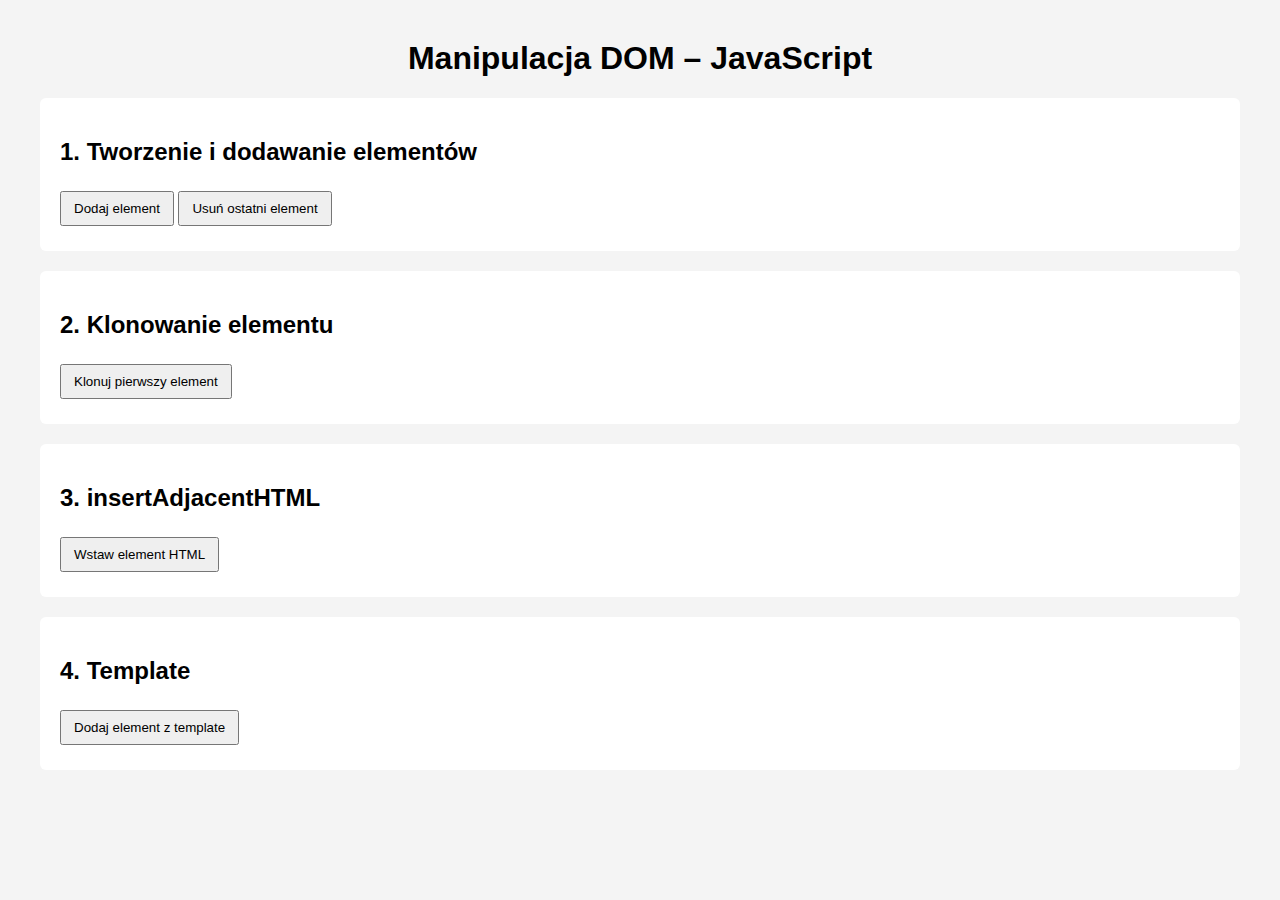
<file: DOM.html>
<!DOCTYPE html>
<html lang="pl">
<head>
  <meta charset="UTF-8">
  <title>Tworzenie i usuwanie elementów DOM</title>

  <!-- Prosty, czytelny styl – bez bajerów -->
  <style>
    body {
      font-family: Arial, sans-serif;
      background-color: #f4f4f4;
      margin: 40px;
    }

    h1 {
      text-align: center;
    }

    section {
      background: #ffffff;
      padding: 20px;
      margin-bottom: 20px;
      border-radius: 6px;
    }

    button {
      padding: 8px 12px;
      margin: 5px 0;
      cursor: pointer;
    }

    .element {
      background: #e3f2fd;
      padding: 10px;
      margin: 5px 0;
      border-left: 4px solid #2196f3;
    }
  </style>
</head>
<body>

<h1>Manipulacja DOM – JavaScript</h1>

<!-- ===================== -->
<!-- SEKCJA 1 -->
<!-- ===================== -->
<section>
  <h2>1. Tworzenie i dodawanie elementów</h2>
  <button id="addElement">Dodaj element</button>
  <button id="removeElement">Usuń ostatni element</button>

  <!-- Kontener, do którego dodajemy elementy -->
  <div id="container"></div>
</section>

<!-- ===================== -->
<!-- SEKCJA 2 -->
<!-- ===================== -->
<section>
  <h2>2. Klonowanie elementu</h2>
  <button id="cloneElement">Klonuj pierwszy element</button>
</section>

<!-- ===================== -->
<!-- SEKCJA 3 -->
<!-- ===================== -->
<section>
  <h2>3. insertAdjacentHTML</h2>
  <button id="insertHTML">Wstaw element HTML</button>
</section>

<!-- ===================== -->
<!-- SEKCJA 4 -->
<!-- ===================== -->
<section>
  <h2>4. Template</h2>
  <button id="addFromTemplate">Dodaj element z template</button>
</section>

<!-- Template – niewidoczny w DOM -->
<template id="myTemplate">
  <div class="element">
    <strong>Element z template</strong>
    <p>Utworzony przy użyciu znacznika &lt;template&gt;</p>
  </div>
</template>

<script>
  // =====================
  // POBIERANIE ELEMENTÓW
  // =====================

  const container = document.getElementById('container');
  const addBtn = document.getElementById('addElement');
  const removeBtn = document.getElementById('removeElement');
  const cloneBtn = document.getElementById('cloneElement');
  const insertHTMLBtn = document.getElementById('insertHTML');
  const templateBtn = document.getElementById('addFromTemplate');

  // =====================
  // TWORZENIE ELEMENTU
  // =====================
  addBtn.addEventListener('click', function () {

    // Tworzymy nowy element div
    const div = document.createElement('div');
    div.className = 'element';

    // Tworzymy tekst jako węzeł tekstowy
    const text = document.createTextNode('Nowy element utworzony przez createElement');

    // Dodajemy tekst do diva
    div.appendChild(text);

    // Dodajemy diva do DOM
    container.appendChild(div);
  });

  // =====================
  // USUWANIE ELEMENTU
  // =====================
  removeBtn.addEventListener('click', function () {

    // Pobieramy ostatni element w kontenerze
    const lastElement = container.lastElementChild;

    // Sprawdzamy, czy element istnieje
    if (lastElement) {
      lastElement.remove(); // usunięcie z DOM
    }
  });

  // =====================
  // KLONOWANIE ELEMENTU
  // =====================
  cloneBtn.addEventListener('click', function () {

    // Pobieramy pierwszy element
    const firstElement = container.firstElementChild;

    if (!firstElement) return;

    // cloneNode(true) – klon z zawartością
    const clone = firstElement.cloneNode(true);
    clone.textContent += ' (klon)';

    container.appendChild(clone);
  });

  // =====================
  // insertAdjacentHTML
  // =====================
  insertHTMLBtn.addEventListener('click', function () {

    container.insertAdjacentHTML(
      'beforeend',
      '<div class="element">Dodane przez insertAdjacentHTML</div>'
    );
  });

  // =====================
  // TEMPLATE
  // =====================
  templateBtn.addEventListener('click', function () {

    const template = document.getElementById('myTemplate');

    // Klonujemy zawartość template
    const clone = template.content.cloneNode(true);

    // Dodajemy do DOM
    container.appendChild(clone);
  });
</script>

</body>
</html>
</file>
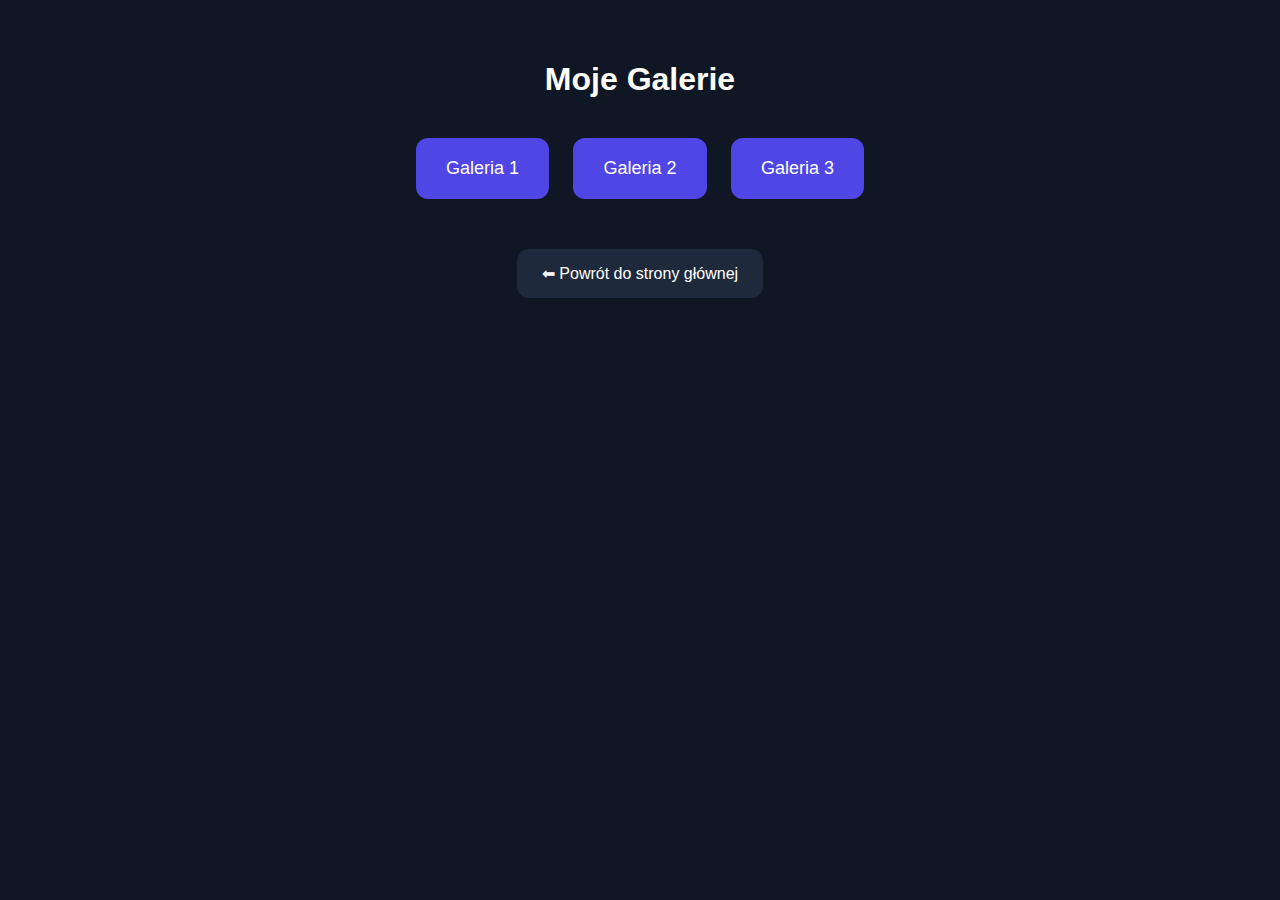
<file: galeria.html>
<!doctype html>
<html lang="pl">
<head>
  <meta charset="utf-8" />
  <meta name="viewport" content="width=device-width,initial-scale=1" />
  <title>Moje Galerie</title>
  <style>
    body { font-family: Arial, sans-serif; background:#0f1724; color:white; margin:0; padding:40px; text-align:center; }
    h1 { margin-bottom:30px; }
    a.gallery-link {
      display:inline-block; margin:10px; padding:20px 30px; background:#4f46e5; color:white;
      text-decoration:none; border-radius:12px; font-size:18px;
    }
    a.gallery-link:hover { background:#6366f1; }
    .back-link {
      display:inline-block; margin-top:40px; padding:15px 25px; background:#1e293b; color:white;
      text-decoration:none; border-radius:12px; font-size:16px;
    }
    .back-link:hover { background:#334155; }
  </style>
</head>
<body>
  <h1>Moje Galerie</h1>
  <a href="galeria1.html" class="gallery-link">Galeria 1</a>
  <a href="galeria2.html" class="gallery-link">Galeria 2</a>
  <a href="galeria3.html" class="gallery-link">Galeria 3</a>

  <!-- Link powrotu -->
  <br>
  <a href="index.html" class="back-link">⬅ Powrót do strony głównej</a>
</body>
</html>
</file>
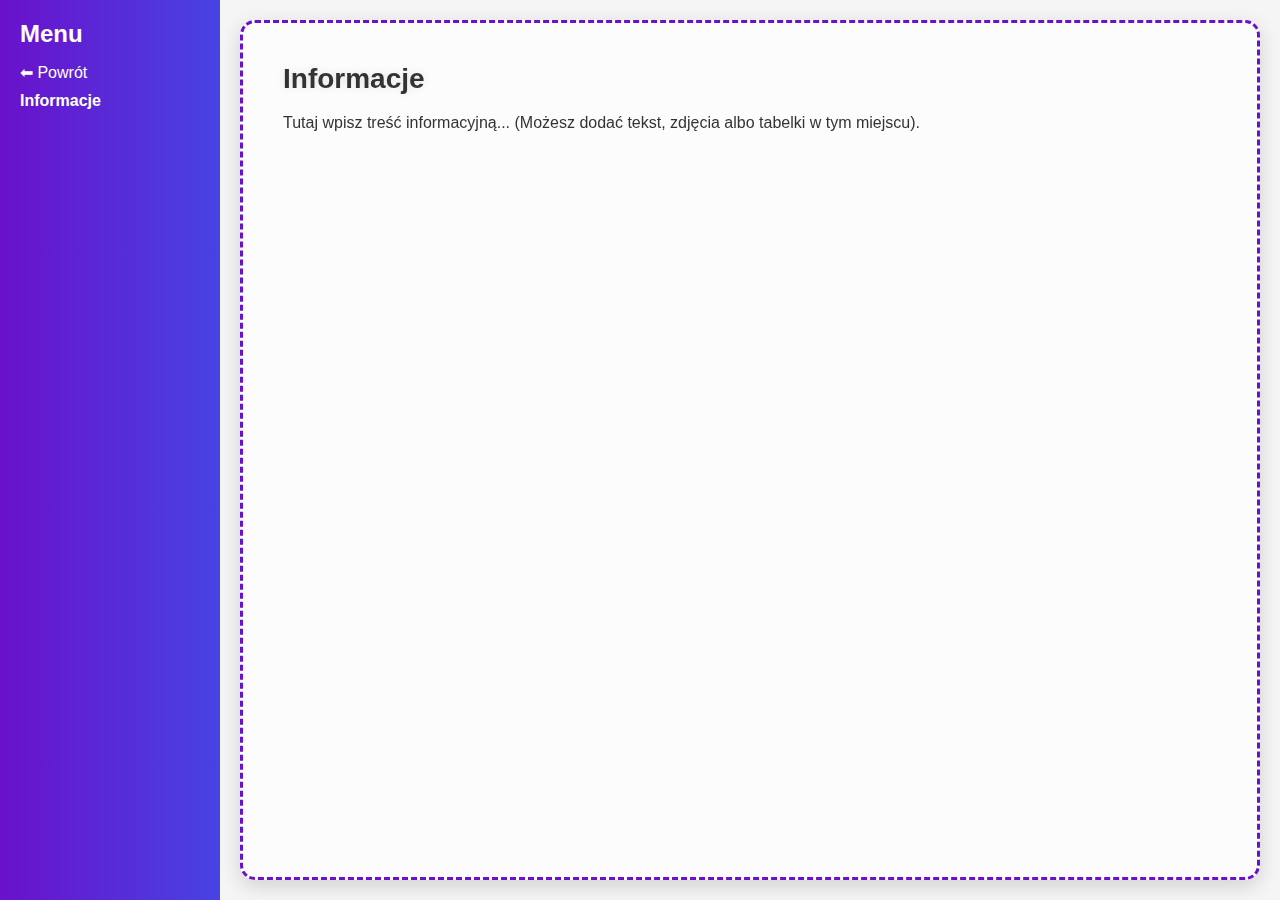
<file: informacje.html>
<!DOCTYPE html>
<html lang="pl">
<head>
  <meta charset="UTF-8">
  <meta name="viewport" content="width=device-width, initial-scale=1.0">
  <title>Informacje</title>
  <style>
    /* Reset */
    * { margin: 0; padding: 0; box-sizing: border-box; }

    body {
      font-family: 'Segoe UI', sans-serif;
      color: #333;
      background: #f5f5f5;
    }

    /* Layout */
    .container {
      display: flex;
      min-height: 100vh;
    }

    /* Sidebar */
    .sidebar {
      width: 220px;
      padding: 20px;
      color: white;
      background: linear-gradient(270deg, #6a11cb, #2575fc, #6a11cb);
      background-size: 400% 400%;
      animation: gradientSlide 12s ease infinite;
    }
    @keyframes gradientSlide {
      0% { background-position: 0% 50%; }
      50% { background-position: 100% 50%; }
      100% { background-position: 0% 50%; }
    }
    .sidebar h2 { margin-bottom: 15px; }
    .sidebar ul { list-style: none; }
    .sidebar li { margin: 10px 0; }
    .sidebar a {
      color: #fff;
      text-decoration: none;
      font-weight: 500;
      position: relative;
    }
    .sidebar a::after {
      content: "";
      position: absolute;
      bottom: -3px; left: 0;
      width: 0%; height: 2px;
      background: #fff;
      transition: width .3s;
    }
    .sidebar a:hover::after { width: 100%; }
    .sidebar a.active { font-weight: bold; }

    /* Content */
    .content {
      flex: 1;
      padding: 40px;
      margin: 20px;
      border-radius: 15px;
      background: rgba(255,255,255,0.7);
      backdrop-filter: blur(8px);
      box-shadow: 0 6px 20px rgba(0,0,0,0.15);

      border: 3px dashed #6a11cb;
      animation: borderPulse 2s infinite alternate;
    }
    @keyframes borderPulse {
      from { border-color: #6a11cb; }
      to   { border-color: #2575fc; }
    }

    h1 {
      margin-bottom: 15px;
      font-size: 28px;
      text-shadow: 0 0 8px rgba(0,0,0,0.1);
    }

    p {
      margin-bottom: 20px;
      line-height: 1.6;
    }

    /* Responsywność */
    @media (max-width: 768px) {
      .container { flex-direction: column; }
      .sidebar { width: 100%; }
      .content { margin: 10px; }
    }
  </style>
</head>
<body>

  <div class="container">
    <aside class="sidebar">
      <h2>Menu</h2>
      <ul>
        <li><a href="index.html">⬅ Powrót</a></li>
        <li><a href="informacje.html" class="active">Informacje</a></li>
      </ul>
    </aside>

    <main class="content">
      <h1>Informacje</h1>
      <p>
        Tutaj wpisz treść informacyjną...  
        (Możesz dodać tekst, zdjęcia albo tabelki w tym miejscu).
      </p>
    </main>
  </div>

</body>
</html>
</file>
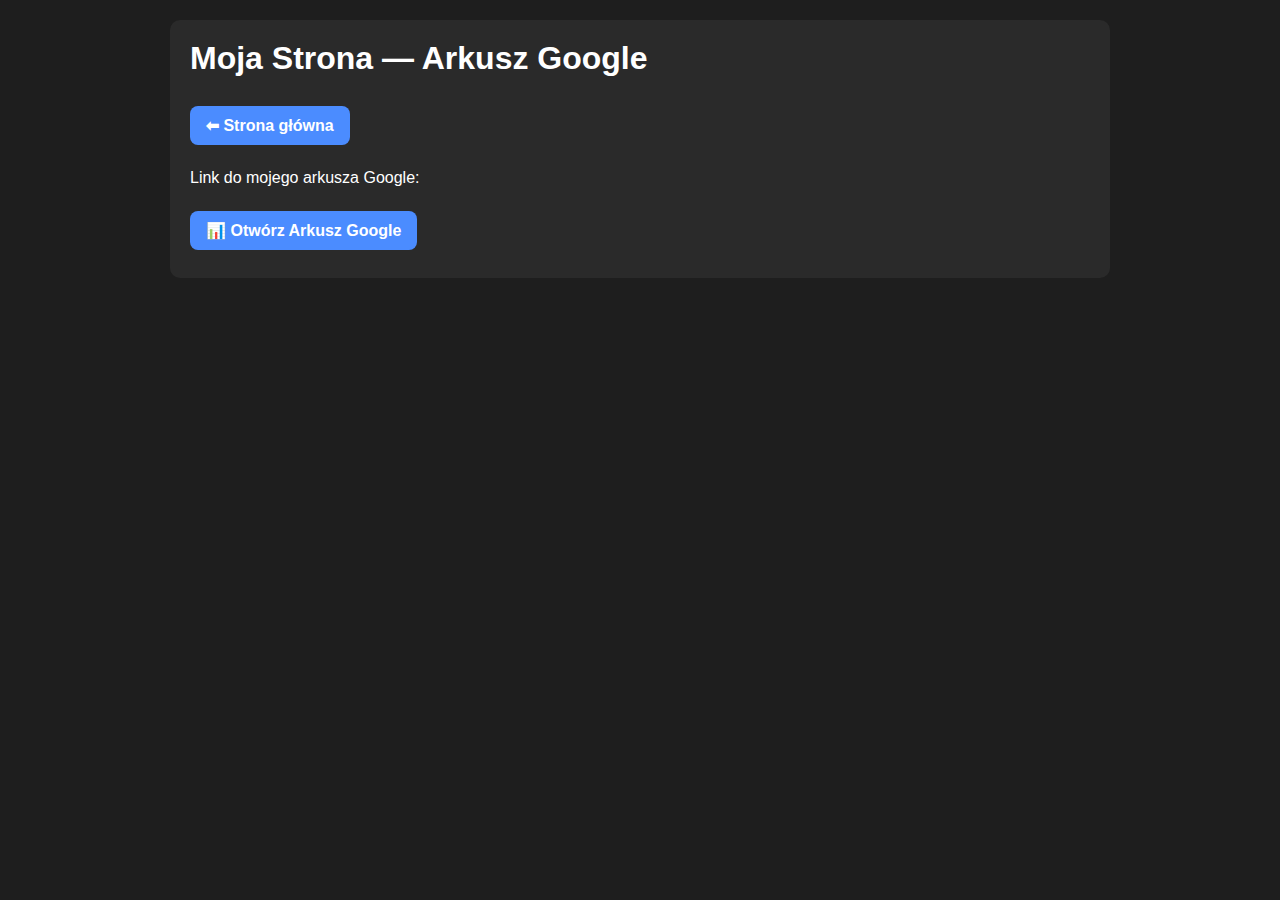
<file: kakbuy.html>
<!doctype html>
<html lang="pl">
<head>
  <meta charset="utf-8" />
  <meta name="viewport" content="width=device-width,initial-scale=1" />
  <title>Moja Strona — Arkusz Google</title>
  <style>
    body { font-family: Arial, sans-serif; background: #1e1e1e; color: #fff; margin: 0; padding: 20px; }
    .container { max-width: 900px; margin: auto; background: #2a2a2a; padding: 20px; border-radius: 10px; }
    h1 { margin-top: 0; }
    .btn {
      display: inline-block;
      padding: 10px 16px;
      margin: 8px 0;
      background: #4b8cff;
      color: #fff;
      text-decoration: none;
      border-radius: 8px;
      font-weight: bold;
    }
    .btn:hover { background: #3574d4; }
  </style>
</head>
<body>
  <div class="container">
    <h1>Moja Strona — Arkusz Google</h1>

    <!-- 🔙 Powrót do głównej strony -->
    <a href="index.html" class="btn">⬅ Strona główna</a>

    <p>Link do mojego arkusza Google:</p>
    <!-- ✅ Działający link -->
    <a href="https://docs.google.com/spreadsheets/d/1Pj21m1nw7JrT9Pdvl0vyOm5ypm2oljgPmDSZrPqzilE/edit" 
       target="_blank" class="btn">
      📊 Otwórz Arkusz Google
    </a>
  </div>
</body>
</html>
</file>
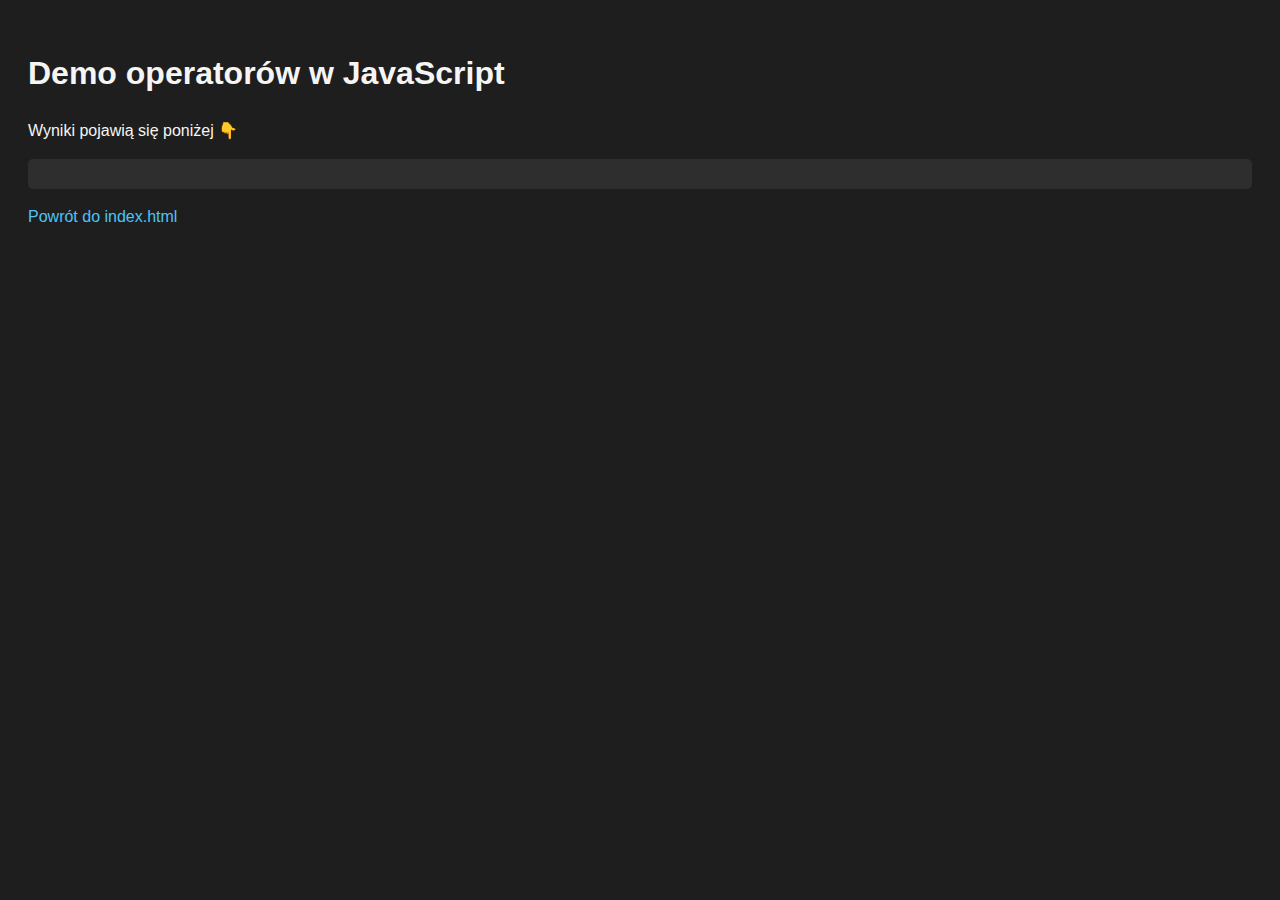
<file: operatory.html>
<!DOCTYPE html>
<html lang="pl">
<head>
  <meta charset="UTF-8">
  <title>Operatory w JavaScript</title>
  <style>
    body {
      font-family: Arial, sans-serif;
      line-height: 1.5;
      padding: 20px;
      background: #1e1e1e;
      color: #f5f5f5;
    }
    pre {
      background: #2e2e2e;
      padding: 15px;
      border-radius: 5px;
      overflow-x: auto;
    }
    a {
      color: #4fc3f7;
      text-decoration: none;
    }
    a:hover {
      text-decoration: underline;
    }
  </style>
</head>
<body>
  <h1>Demo operatorów w JavaScript</h1>
  <p>Wyniki pojawią się poniżej 👇</p>

  <pre id="wyniki"></pre>

  <!-- link powrotu -->
  <p><a href="index.html">Powrót do index.html</a></p>

  <!-- podłączony plik JavaScript -->
  <script src="op.js"></script>
</body>
</html>
</file>
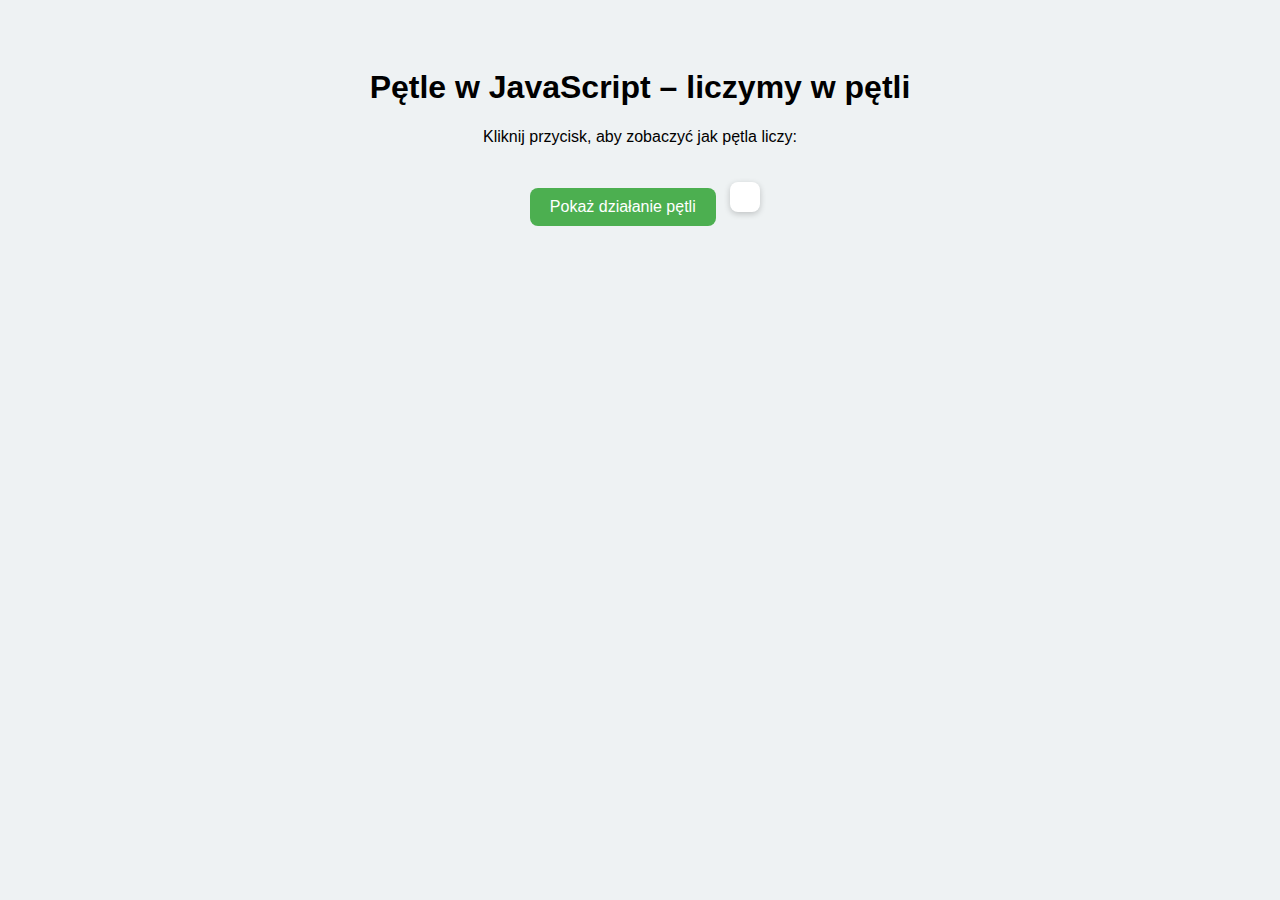
<file: Petla.html>
<!DOCTYPE html>
<html lang="pl">
<head>
  <meta charset="UTF-8">
  <title>Pętle – obliczanie krok po kroku</title>
  <style>
    body {
      font-family: Arial, sans-serif;
      background: #eef2f3;
      text-align: center;
      padding: 40px;
    }
    button {
      padding: 10px 20px;
      margin: 10px;
      font-size: 16px;
      border: none;
      border-radius: 8px;
      cursor: pointer;
      background: #4caf50;
      color: white;
    }
    button:hover {
      background: #45a049;
    }
    .wynik {
      margin-top: 20px;
      font-size: 18px;
      font-weight: bold;
      color: #333;
      text-align: left;
      display: inline-block;
      background: #fff;
      padding: 15px;
      border-radius: 8px;
      box-shadow: 0 2px 6px rgba(0,0,0,0.2);
    }
  </style>
</head>
<body>
  <h1>Pętle w JavaScript – liczymy w pętli</h1>

  <p>Kliknij przycisk, aby zobaczyć jak pętla liczy:</p>
  <button onclick="pokazPetle()">Pokaż działanie pętli</button>

  <div class="wynik" id="wynik"></div>

  <script>
    function pokazPetle() {
      let tekst = "";

      // pętla for – liczenie sumy
      tekst += "<strong>Pętla for – suma liczb od 1 do 5:</strong><br>";
      let suma = 0;
      for (let i = 1; i <= 5; i++) {
        suma += i;
        tekst += "Dodaję " + i + " → suma = " + suma + "<br>";
      }

      // pętla while – liczenie iloczynu
      tekst += "<br><strong>Pętla while – iloczyn liczb od 1 do 5:</strong><br>";
      let j = 1;
      let iloczyn = 1;
      while (j <= 5) {
        iloczyn *= j;
        tekst += "Mnożę przez " + j + " → iloczyn = " + iloczyn + "<br>";
        j++;
      }

      // pętla do...while – silnia
      tekst += "<br><strong>Pętla do...while – silnia liczby 5:</strong><br>";
      let k = 1;
      let silnia = 1;
      do {
        silnia *= k;
        tekst += k + "! = " + silnia + "<br>";
        k++;
      } while (k <= 5);

      document.getElementById("wynik").innerHTML = tekst;
    }
  </script>
</body>
</html>
</file>
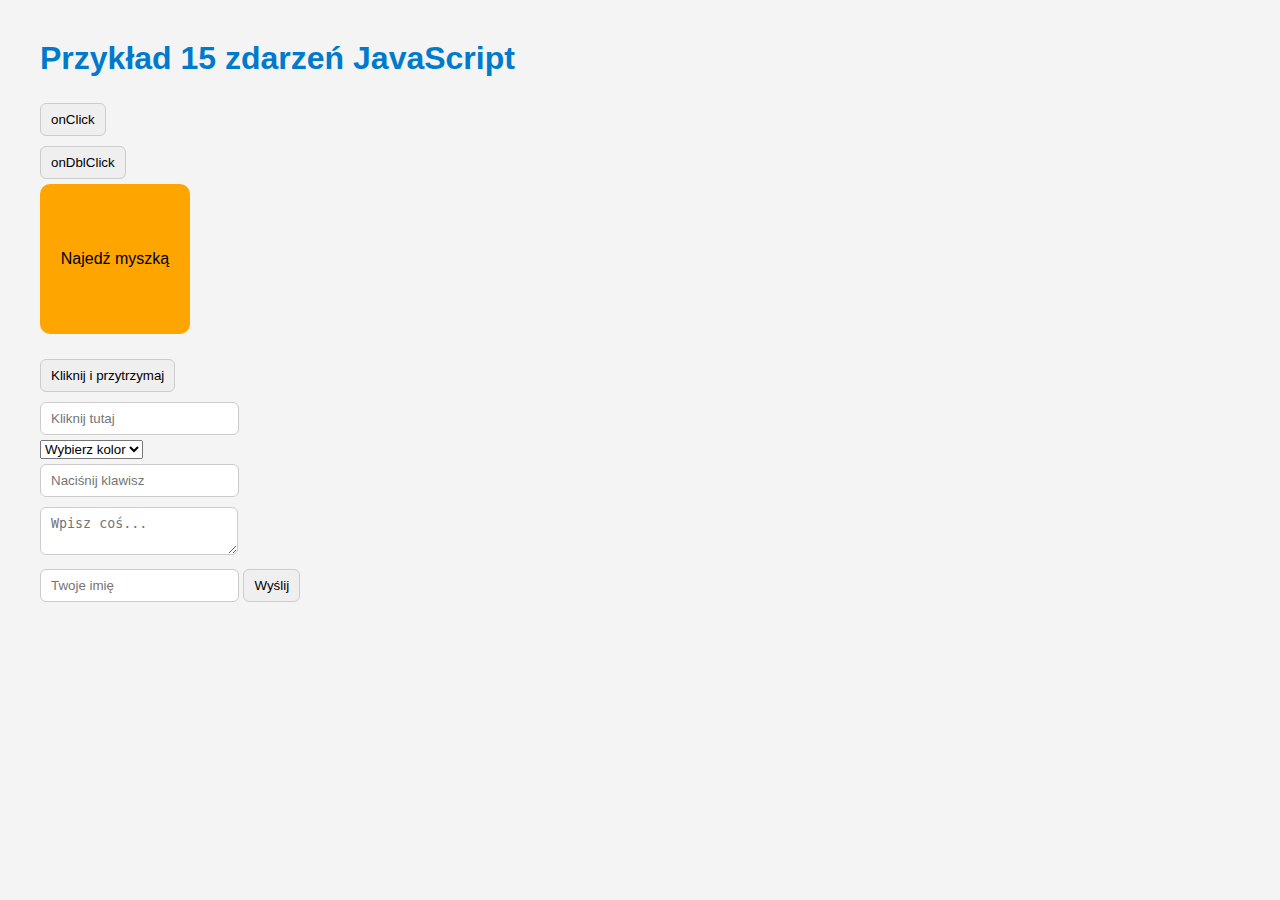
<file: pryk.html>
<!DOCTYPE html>
<html lang="pl">
<head>
  <meta charset="UTF-8">
  <title>15 zdarzeń JavaScript</title>
  <style>
    body {
      font-family: Arial, sans-serif;
      background: #f4f4f4;
      margin: 40px;
    }
    h1 {
      color: #007acc;
    }
    button, input, textarea {
      margin: 5px 0;
      padding: 8px 10px;
      border-radius: 6px;
      border: 1px solid #ccc;
    }
    #box {
      width: 150px;
      height: 150px;
      background-color: orange;
      text-align: center;
      line-height: 150px;
      border-radius: 10px;
      transition: background-color 0.3s;
      margin-bottom: 20px;
    }
  </style>
</head>
<body onload="stronaZaladowana()" onresize="zmianaRozmiaru()">

  <h1>Przykład 15 zdarzeń JavaScript</h1>

  <!-- 1 onClick -->
  <button onclick="klik()">onClick</button><br>

  <!-- 2 onDblClick -->
  <button ondblclick="podwojnyKlik()">onDblClick</button><br>

  <!-- 3 + 4 onMouseOver / onMouseOut -->
  <div id="box" onmouseover="najechano()" onmouseout="opuszczono()">Najedź myszką</div>

  <!-- 5 onMouseDown / 6 onMouseUp -->
  <button onmousedown="myszWDol()" onmouseup="myszWGore()">Kliknij i przytrzymaj</button><br>

  <!-- 7 onFocus / 8 onBlur -->
  <input type="text" id="fokus" placeholder="Kliknij tutaj" onfocus="maFokus()" onblur="stracilFokus()"><br>

  <!-- 9 onChange -->
  <select onchange="zmianaWyboru(this)">
    <option value="">Wybierz kolor</option>
    <option value="czerwony">Czerwony</option>
    <option value="zielony">Zielony</option>
    <option value="niebieski">Niebieski</option>
  </select><br>

  <!-- 10 onKeyDown / 11 onKeyUp -->
  <input type="text" placeholder="Naciśnij klawisz" onkeydown="nacisnieto(event)" onkeyup="puszczono(event)"><br>

  <!-- 12 onKeyPress -->
  <textarea placeholder="Wpisz coś..." onkeypress="nacisnietoKlawisz()"></textarea><br>

  <!-- 13 onSubmit -->
  <form onsubmit="return wyslijFormularz()">
    <input type="text" id="imie" placeholder="Twoje imię">
    <input type="submit" value="Wyślij">
  </form>

  <!-- 14 onLoad już w body -->
  <!-- 15 onResize już w body -->

  <p id="wynik" style="font-weight: bold; color: darkblue; margin-top: 20px;"></p>

  <script>
    function stronaZaladowana() {
      alert("Strona została załadowana! (onLoad)");
    }

    function zmianaRozmiaru() {
      console.log("Zmieniono rozmiar okna (onResize)");
    }

    function klik() {
      alert("Kliknięto przycisk! (onClick)");
    }

    function podwojnyKlik() {
      alert("Podwójny klik! (onDblClick)");
    }

    function najechano() {
      let b = document.getElementById("box");
      b.style.backgroundColor = "green";
      b.innerText = "onMouseOver!";
    }

    function opuszczono() {
      let b = document.getElementById("box");
      b.style.backgroundColor = "orange";
      b.innerText = "Najedź myszką";
    }

    function myszWDol() {
      console.log("Przycisk myszy wciśnięty (onMouseDown)");
    }

    function myszWGore() {
      console.log("Przycisk myszy puszczony (onMouseUp)");
    }

    function maFokus() {
      document.getElementById("fokus").style.backgroundColor = "#c7f7c7";
    }

    function stracilFokus() {
      document.getElementById("fokus").style.backgroundColor = "white";
    }

    function zmianaWyboru(sel) {
      document.getElementById("wynik").innerText = "Wybrano kolor: " + sel.value + " (onChange)";
    }

    function nacisnieto(event) {
      console.log("Wciśnięto klawisz: " + event.key + " (onKeyDown)");
    }

    function puszczono(event) {
      console.log("Puszczono klawisz: " + event.key + " (onKeyUp)");
    }

    function nacisnietoKlawisz() {
      console.log("onKeyPress: wpisano znak");
    }

    function wyslijFormularz() {
      let imie = document.getElementById("imie").value;
      if (imie === "") {
        alert("Wpisz imię przed wysłaniem!");
        return false;
      }
      alert("Formularz wysłany, witaj " + imie + "! (onSubmit)");
      return false;
    }
  </script>
</body>
</html>
</file>
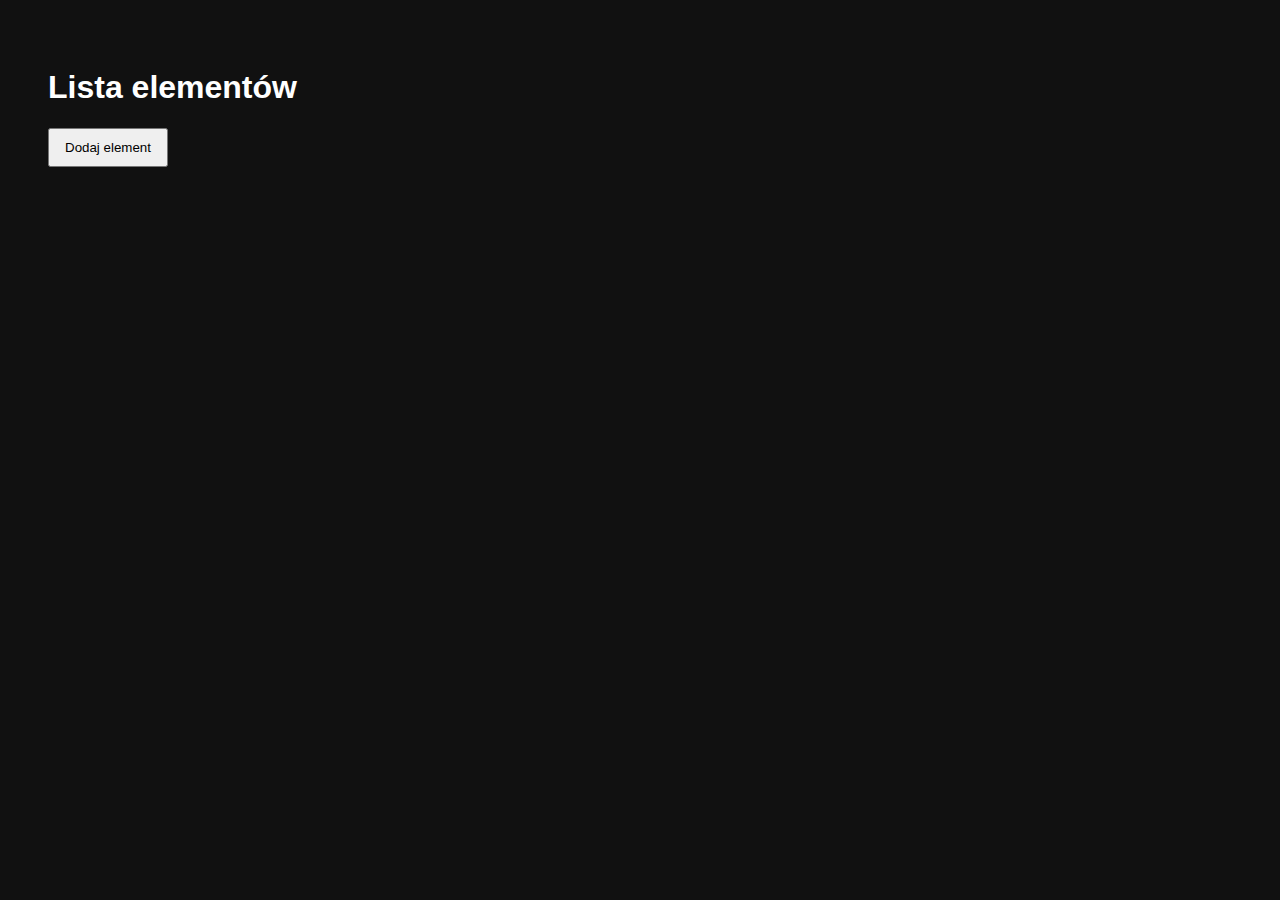
<file: przekladanie21.html>
<!DOCTYPE html>
<html lang="pl">
<head>
<meta charset="UTF-8">
<title>Przekładanie elementów</title>

<style>

body{
font-family:Arial;
background:#111;
color:white;
padding:40px;
}

button{
padding:10px 15px;
margin-bottom:20px;
cursor:pointer;
}

ul{
list-style:none;
padding:0;
max-width:400px;
}

li{
background:#333;
padding:15px;
margin-bottom:10px;
border-radius:8px;
display:flex;
justify-content:space-between;
align-items:center;
cursor:grab;
}

li.dragging{
opacity:0.4;
}

</style>
</head>

<body>

<h1>Lista elementów</h1>

<button id="add">Dodaj element</button>

<ul id="list"></ul>

<script>

const list = document.getElementById("list")
const addBtn = document.getElementById("add")

let counter = 1
let dragged = null


/* DODAWANIE ELEMENTU */

addBtn.onclick = () => {

const li = document.createElement("li")

li.draggable = true

li.innerHTML = `
Element ${counter++}
<button>Usuń</button>
`

/* USUWANIE */

li.querySelector("button").onclick = () => {
li.remove()
}

/* DRAG START */

li.addEventListener("dragstart", () => {
dragged = li
li.classList.add("dragging")
})

/* DRAG END */

li.addEventListener("dragend", () => {
li.classList.remove("dragging")
dragged = null
})

list.appendChild(li)

}


/* MIEJSCE WSTAWIENIA */

list.addEventListener("dragover", e => {

e.preventDefault()

const items = [...list.querySelectorAll("li:not(.dragging)")]

let nextItem = null

for (let item of items){

const box = item.getBoundingClientRect()

if(e.clientY < box.top + box.height / 2){
nextItem = item
break
}

}

if(nextItem){
list.insertBefore(dragged, nextItem)
}else{
list.appendChild(dragged)
}

})

</script>

</body>
</html>
</file>
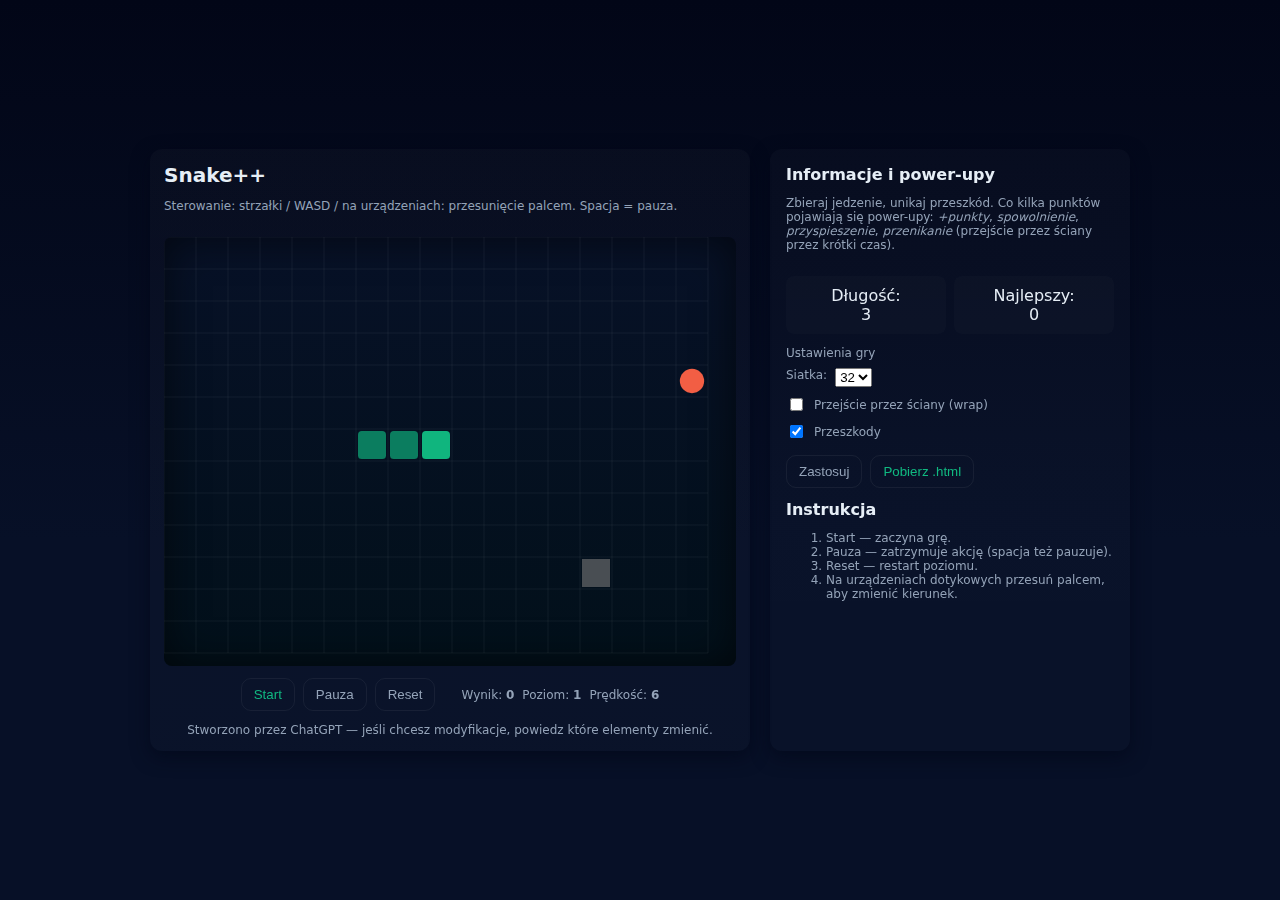
<file: snake.html>
<!doctype html>
<html lang="pl">
<head>
  <meta charset="utf-8" />
  <meta name="viewport" content="width=device-width,initial-scale=1" />
  <title>Snake++ — gra w JavaScript (HTML5 canvas)</title>
  <style>
    :root{--bg:#0f1724;--panel:#0b1220;--accent:#10b981;--muted:#94a3b8;--danger:#ef4444}
    html,body{height:100%;margin:0;font-family:Inter,system-ui,Segoe UI,Roboto,'Helvetica Neue',Arial}
    body{display:flex;align-items:center;justify-content:center;background:linear-gradient(180deg,#020617 0%, #071027 60%);color:#e6eef6}
    .container{width:min(980px,95vw);display:grid;grid-template-columns:1fr 360px;gap:20px;padding:24px}
    .card{background:linear-gradient(180deg, rgba(255,255,255,0.02), rgba(255,255,255,0.01));border-radius:12px;padding:14px;box-shadow:0 6px 18px rgba(2,6,23,0.6);}
    .game-area{display:flex;flex-direction:column;align-items:center;gap:12px}
    canvas{background:linear-gradient(180deg,#071127, #02101a);border-radius:8px;box-shadow:inset 0 0 40px rgba(0,0,0,0.6);width:100%;height:auto}
    .hud{display:flex;gap:8px;flex-wrap:wrap;align-items:center;justify-content:center}
    .btn{background:transparent;border:1px solid rgba(255,255,255,0.06);padding:8px 12px;border-radius:10px;color:var(--accent);cursor:pointer}
    .btn.secondary{color:var(--muted)}
    .panel{padding:16px;display:flex;flex-direction:column;gap:12px}
    h1{margin:0;font-size:20px}
    .stats{display:grid;grid-template-columns:1fr 1fr;gap:8px}
    .stat{background:rgba(255,255,255,0.02);padding:10px;border-radius:8px;text-align:center}
    .small{font-size:12px;color:var(--muted)}
    .controls{display:flex;flex-direction:column;gap:8px}
    .credit{font-size:12px;color:var(--muted);text-align:center}
    @media(max-width:880px){.container{grid-template-columns:1fr;}.panel{order:2}}
  </style>
</head>
<body>
  <div class="container">
    <div class="card game-area">
      <div style="width:100%">
        <h1>Snake++</h1>
        <p class="small">Sterowanie: strzałki / WASD / na urządzeniach: przesunięcie palcem. Spacja = pauza.</p>
      </div>

      <canvas id="gameCanvas" width="720" height="540"></canvas>

      <div class="hud">
        <button id="startBtn" class="btn">Start</button>
        <button id="pauseBtn" class="btn secondary">Pauza</button>
        <button id="resetBtn" class="btn secondary">Reset</button>
        <div style="min-width:10px"></div>
        <div class="small">Wynik: <strong id="score">0</strong></div>
        <div class="small">Poziom: <strong id="level">1</strong></div>
        <div class="small">Prędkość: <strong id="speed">1</strong></div>
      </div>

      <div class="credit small">Stworzono przez ChatGPT — jeśli chcesz modyfikacje, powiedz które elementy zmienić.</div>
    </div>

    <aside class="card panel">
      <div>
        <strong>Informacje i power-upy</strong>
        <p class="small">Zbieraj jedzenie, unikaj przeszkód. Co kilka punktów pojawiają się power-upy: <em>+punkty</em>, <em>spowolnienie</em>, <em>przyspieszenie</em>, <em>przenikanie</em> (przejście przez ściany przez krótki czas).</p>
      </div>

      <div class="stats">
        <div class="stat">Długość: <div id="length">3</div></div>
        <div class="stat">Najlepszy: <div id="best">0</div></div>
      </div>

      <div class="controls">
        <label class="small">Ustawienia gry</label>
        <div style="display:flex;gap:8px">
          <label class="small">Siatka:</label>
          <select id="gridSize">
            <option value="20">20</option>
            <option value="24">24</option>
            <option value="28">28</option>
            <option value="32" selected>32</option>
          </select>
        </div>
        <div style="display:flex;gap:8px;align-items:center"><input id="wrapToggle" type="checkbox"><label class="small">Przejście przez ściany (wrap)</label></div>
        <div style="display:flex;gap:8px;align-items:center"><input id="obstaclesToggle" type="checkbox" checked><label class="small">Przeszkody</label></div>

        <div style="display:flex;gap:8px;margin-top:6px">
          <button id="applyBtn" class="btn secondary">Zastosuj</button>
          <button id="downloadBtn" class="btn">Pobierz .html</button>
        </div>
      </div>

      <div>
        <strong>Instrukcja</strong>
        <ol class="small">
          <li>Start — zaczyna grę.</li>
          <li>Pauza — zatrzymuje akcję (spacja też pauzuje).</li>
          <li>Reset — restart poziomu.</li>
          <li>Na urządzeniach dotykowych przesuń palcem, aby zmienić kierunek.</li>
        </ol>
      </div>
    </aside>
  </div>

  <script>
  // Poprawiona wersja Snake++
  (function(){
    const canvas = document.getElementById('gameCanvas');
    const ctx = canvas.getContext('2d');

    // DOM
    const startBtn = document.getElementById('startBtn');
    const pauseBtn = document.getElementById('pauseBtn');
    const resetBtn = document.getElementById('resetBtn');
    const scoreEl = document.getElementById('score');
    const levelEl = document.getElementById('level');
    const speedEl = document.getElementById('speed');
    const lengthEl = document.getElementById('length');
    const bestEl = document.getElementById('best');
    const gridSelect = document.getElementById('gridSize');
    const wrapToggle = document.getElementById('wrapToggle');
    const obstaclesToggle = document.getElementById('obstaclesToggle');
    const applyBtn = document.getElementById('applyBtn');
    const downloadBtn = document.getElementById('downloadBtn');

    // game state
    let grid = parseInt(gridSelect.value, 10);
    let cols = Math.floor(canvas.width / grid);
    let rows = Math.floor(canvas.height / grid);

    let snake = [];
    let dir = {x:1,y:0};
    let nextDir = null;
    let food = null;
    let powerUps = [];
    let obstacles = [];
    let score = 0;
    let level = 1;
    let speed = 6; // moves per second
    let paused = true;
    let gameOver = false;
    let bestScore = parseInt(localStorage.getItem('snakepp_best') || '0', 10);

    // timing
    let lastTime = 0;
    let accum = 0;

    function resizeCanvasForDPR(){
      const dpr = Math.max(1, window.devicePixelRatio || 1);
      const displayWidth = canvas.clientWidth;
      const displayHeight = canvas.clientHeight;
      canvas.width = Math.floor(displayWidth * dpr);
      canvas.height = Math.floor(displayHeight * dpr);
      ctx.setTransform(dpr,0,0,dpr,0,0); // scale drawing operations to CSS pixels
      // recompute cols/rows based on CSS grid size (we use CSS pixels)
      cols = Math.floor(displayWidth / grid);
      rows = Math.floor(displayHeight / grid);
    }

    function rand(a,b){ return Math.floor(Math.random()*(b-a+1))+a; }

    function randomEmptyCell(){
      for(let i=0;i<500;i++){
        const pos = {x: rand(0, cols-1), y: rand(0, rows-1)};
        if(!snake.some(s=>s.x===pos.x && s.y===pos.y) && !obstacles.some(o=>o.x===pos.x && o.y===pos.y)) return pos;
      }
      return {x:0,y:0};
    }

    function placeFood(){ food = randomEmptyCell(); }

    function generateObstacles(){
      obstacles = [];
      if(!obstaclesToggle.checked) return;
      const count = Math.floor((cols*rows)/120);
      for(let i=0;i<count;i++){ obstacles.push(randomEmptyCell()); }
    }

    function spawnPowerUp(){
      const types = ['score','slow','fast','ghost'];
      powerUps.push({ type: types[rand(0, types.length-1)], pos: randomEmptyCell(), ttl: 800 });
    }

    function resetState(){
      grid = parseInt(gridSelect.value,10);
      // ensure canvas CSS size is used to compute cols/rows
      resizeCanvasForDPR();
      snake = [ {x: Math.floor(cols/2), y: Math.floor(rows/2)}, {x: Math.floor(cols/2)-1, y: Math.floor(rows/2)}, {x: Math.floor(cols/2)-2, y: Math.floor(rows/2)} ];
      dir = {x:1,y:0}; nextDir = null;
      placeFood();
      powerUps = [];
      generateObstacles();
      score = 0; level = 1; speed = 6; paused = true; gameOver = false;
      bestScore = parseInt(localStorage.getItem('snakepp_best') || '0', 10);
      updateHUD();
      draw();
    }

    function setDir(x,y){
      // block direct reverse
      if(x === -dir.x && y === -dir.y) return;
      // queue next dir to avoid double-turns in one tick
      nextDir = {x,y};
    }

    function advanceTick(){
      if(nextDir){ dir = nextDir; nextDir = null; }
      const head = { x: snake[0].x + dir.x, y: snake[0].y + dir.y };
      const wrap = wrapToggle.checked;
      if(wrap){ head.x = (head.x + cols) % cols; head.y = (head.y + rows) % rows; }
      if(!wrap && (head.x < 0 || head.x >= cols || head.y < 0 || head.y >= rows)) { endGame(); return; }
      if(snake.some((s,i)=>i>0 && s.x===head.x && s.y===head.y)) { endGame(); return; }
      if(obstacles.some(o=>o.x===head.x && o.y===head.y)) { endGame(); return; }

      snake.unshift(head);
      // eat food
      if(head.x === food.x && head.y === food.y){ score += 10; maybeLevelUp(); placeFood(); if(Math.random()<0.25) spawnPowerUp(); }
      else { snake.pop(); }

      // power-ups
      for(let i = 0; i < powerUps.length; i++){
        const p = powerUps[i];
        if(p.pos.x === head.x && p.pos.y === head.y){ applyPowerUp(p.type); powerUps.splice(i,1); break; }
      }
      powerUps.forEach(p=>p.ttl--);
      powerUps = powerUps.filter(p=>p.ttl>0);
      updateHUD();
    }

    function maybeLevelUp(){
      const newLevel = Math.floor(score/50)+1;
      if(newLevel > level){ level = newLevel; speed = Math.min(20, speed+1); generateObstacles(); }
    }

    function applyPowerUp(type){
      if(type === 'score') score += 30;
      if(type === 'slow') speed = Math.max(3, speed-2);
      if(type === 'fast') speed = Math.min(22, speed+3);
      if(type === 'ghost'){
        const oldWrap = wrapToggle.checked;
        wrapToggle.checked = true;
        setTimeout(()=>{ wrapToggle.checked = oldWrap; }, 4000);
      }
    }

    function endGame(){
      gameOver = true; paused = true;
      if(score > bestScore){ localStorage.setItem('snakepp_best', score); bestScore = score; }
      updateHUD(); drawGameOver();
    }

    function clear(){ ctx.clearRect(0,0,canvas.width,canvas.height); }

    function draw(){
      clear();
      const displayWidth = canvas.clientWidth;
      const displayHeight = canvas.clientHeight;
      // draw subtle grid
      ctx.save(); ctx.globalAlpha = 0.06; ctx.strokeStyle = 'white'; ctx.lineWidth = 1;
      for(let x = 0; x <= cols; x++){ ctx.beginPath(); ctx.moveTo(x*grid,0); ctx.lineTo(x*grid,rows*grid); ctx.stroke(); }
      for(let y = 0; y <= rows; y++){ ctx.beginPath(); ctx.moveTo(0,y*grid); ctx.lineTo(cols*grid,y*grid); ctx.stroke(); }
      ctx.restore();

      // food
      drawCell(food.x, food.y, ()=>{ ctx.fillStyle = 'rgba(255,99,71,0.95)'; ctx.beginPath(); ctx.arc((food.x+0.5)*grid, (food.y+0.5)*grid, grid*0.38, 0, Math.PI*2); ctx.fill(); });
      // powerUps
      powerUps.forEach(p=> drawCell(p.pos.x, p.pos.y, ()=>{ ctx.fillStyle='rgba(79,70,229,0.95)'; ctx.fillRect(p.pos.x*grid+grid*0.16, p.pos.y*grid+grid*0.16, grid*0.68, grid*0.68); ctx.fillStyle='white'; ctx.font=(grid*0.36)+'px sans-serif'; ctx.textAlign='center'; ctx.textBaseline='middle'; ctx.fillText(p.type[0].toUpperCase(), (p.pos.x+0.5)*grid, (p.pos.y+0.5)*grid); }));
      // obstacles
      obstacles.forEach(o=> drawCell(o.x, o.y, ()=>{ ctx.fillStyle='rgba(120,120,120,0.6)'; ctx.fillRect(o.x*grid+2, o.y*grid+2, grid-4, grid-4); }));
      // snake
      for(let i = snake.length - 1; i >= 0; i--){ const s = snake[i]; const t = (i===0)?0.98:0.65; ctx.fillStyle = `rgba(16,185,129,${t})`; roundRect(ctx, s.x*grid+2, s.y*grid+2, grid-4, grid-4, Math.max(3, grid*0.12), true, false); }
    }

    function drawCell(x,y,fn){ ctx.save(); fn(); ctx.restore(); }

    function drawGameOver(){ ctx.save(); ctx.fillStyle='rgba(2,6,12,0.6)'; ctx.fillRect(0,0,canvas.width,canvas.height); ctx.fillStyle='white'; ctx.font='36px sans-serif'; ctx.textAlign='center'; ctx.fillText('Koniec gry', canvas.clientWidth/2, canvas.clientHeight/2-20); ctx.font='18px sans-serif'; ctx.fillText('Wynik: '+score, canvas.clientWidth/2, canvas.clientHeight/2+14); ctx.restore(); }

    function updateHUD(){ scoreEl.textContent = score; levelEl.textContent = level; speedEl.textContent = speed; lengthEl.textContent = snake.length; bestEl.textContent = bestScore; }

    function roundRect(ctx,x,y,w,h,r,fill,stroke){ if(typeof r==='undefined') r=5; ctx.beginPath(); ctx.moveTo(x+r,y); ctx.arcTo(x+w,y,x+w,y+h,r); ctx.arcTo(x+w,y+h,x,y+h,r); ctx.arcTo(x,y+h,x,y,r); ctx.arcTo(x,y,x+w,y,r); ctx.closePath(); if(fill) ctx.fill(); if(stroke) ctx.stroke(); }

    // game loop using time accumulator
    function gameLoop(timestamp){
      if(!lastTime) lastTime = timestamp;
      const delta = timestamp - lastTime; lastTime = timestamp;
      if(!paused && !gameOver){
        accum += delta;
        const msPerMove = 1000 / speed;
        while(accum >= msPerMove){ advanceTick(); accum -= msPerMove; }
      }
      draw();
      requestAnimationFrame(gameLoop);
    }

    // input
    window.addEventListener('keydown', e=>{
      if(['ArrowUp','ArrowDown','ArrowLeft','ArrowRight','w','a','s','d'].includes(e.key)) e.preventDefault();
      if(e.key === ' '){ paused = !paused; if(!paused) requestAnimationFrame(gameLoop); }
      if(e.key === 'ArrowUp' || e.key === 'w') setDir(0,-1);
      if(e.key === 'ArrowDown' || e.key === 's') setDir(0,1);
      if(e.key === 'ArrowLeft' || e.key === 'a') setDir(-1,0);
      if(e.key === 'ArrowRight' || e.key === 'd') setDir(1,0);
    });

    // touch (swipe)
    let touchStart = null;
    canvas.addEventListener('touchstart', e=>{ const t = e.touches[0]; touchStart = {x: t.clientX, y: t.clientY}; });
    canvas.addEventListener('touchmove', e=>{ e.preventDefault(); }, {passive:false});
    canvas.addEventListener('touchend', e=>{
      if(!touchStart) return; const t = e.changedTouches[0]; const dx = t.clientX - touchStart.x; const dy = t.clientY - touchStart.y; touchStart = null; if(Math.hypot(dx,dy) < 20) return;
      if(Math.abs(dx) > Math.abs(dy)){ if(dx > 0) setDir(1,0); else setDir(-1,0); } else { if(dy > 0) setDir(0,1); else setDir(0,-1); }
    });

    // buttons
    startBtn.addEventListener('click', ()=>{ if(gameOver) resetState(); paused = false; requestAnimationFrame(gameLoop); });
    pauseBtn.addEventListener('click', ()=>{ paused = !paused; if(!paused) requestAnimationFrame(gameLoop); });
    resetBtn.addEventListener('click', ()=>{ resetState(); });
    applyBtn.addEventListener('click', ()=>{ resetState(); });

    downloadBtn.addEventListener('click', ()=>{
      const blob = new Blob([document.documentElement.outerHTML], {type:'text/html'});
      const url = URL.createObjectURL(blob); const a = document.createElement('a'); a.href = url; a.download = 'snakepp.html'; a.click(); URL.revokeObjectURL(url);
    });

    // window resize handling
    window.addEventListener('resize', ()=>{ resizeCanvasForDPR(); draw(); });

    // spawn powerups occasionally
    setInterval(()=>{ if(!paused && !gameOver && Math.random() < 0.6) spawnPowerUp(); }, 4000);

    // init
    resizeCanvasForDPR(); resetState(); requestAnimationFrame(gameLoop);

  })();
  </script>
</body>
</html>
</file>
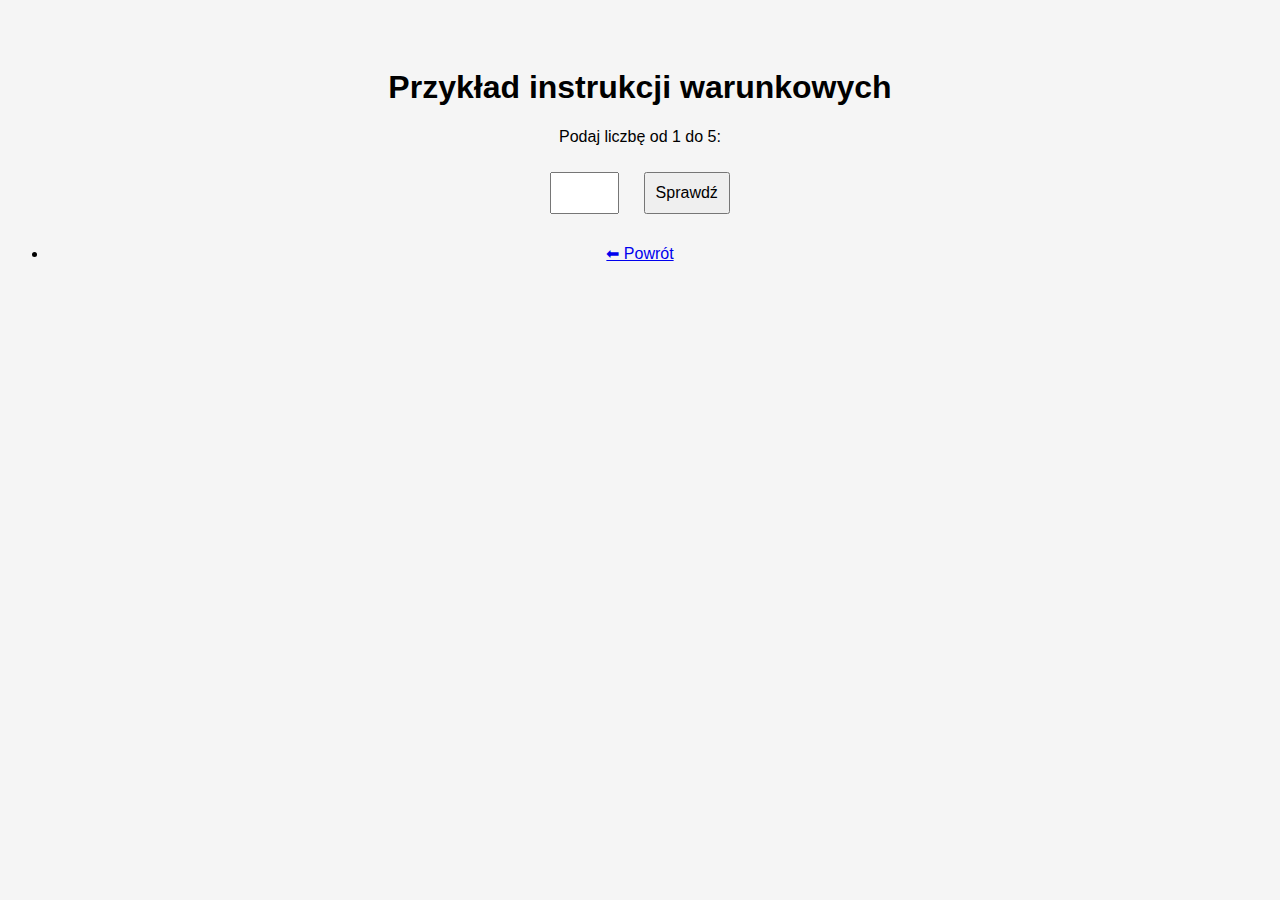
<file: Switcz.html>
<!DOCTYPE html>
<html lang="pl">
<head>
  <meta charset="UTF-8">
  <title>Instrukcje warunkowe - if/else i switch</title>
  <style>
    body {
      font-family: Arial, sans-serif;
      background: #f5f5f5;
      text-align: center;
      padding: 40px;
    }
    input, button {
      padding: 10px;
      font-size: 16px;
      margin: 10px;
    }
    .wynik {
      margin-top: 20px;
      font-weight: bold;
      font-size: 18px;
      color: #333;
    }
  </style>
</head>
<body>
  <h1>Przykład instrukcji warunkowych</h1>

  <p>Podaj liczbę od 1 do 5:</p>
  <input type="number" id="liczba" min="1" max="5">
  <button onclick="sprawdz()">Sprawdź</button>

  <div class="wynik" id="wynik"></div>

  <script>
    function sprawdz() {
      const liczba = parseInt(document.getElementById("liczba").value);
      let wynik = "";

      // if...else
      if (liczba > 3) {
        wynik += "Ta liczba jest większa od 3.<br>";
      } else {
        wynik += "Ta liczba jest mniejsza lub równa 3.<br>";
      }

      // switch
      switch (liczba) {
        case 1:
          wynik += "Wybrałeś JEDYNKĘ.";
          break;
        case 2:
          wynik += "Wybrałeś DWÓJKĘ.";
          break;
        case 3:
          wynik += "Wybrałeś TRÓJKĘ.";
          break;
        case 4:
          wynik += "Wybrałeś CZWÓRKĘ.";
          break;
        case 5:
          wynik += "Wybrałeś PIĄTKĘ.";
          break;
        default:
          wynik += "Podałeś liczbę spoza zakresu 1–5.";
      }

      document.getElementById("wynik").innerHTML = wynik;
    }
  </script>
   <li><a href="index.html">⬅ Powrót</a></li>
</body>
</html>
</file>
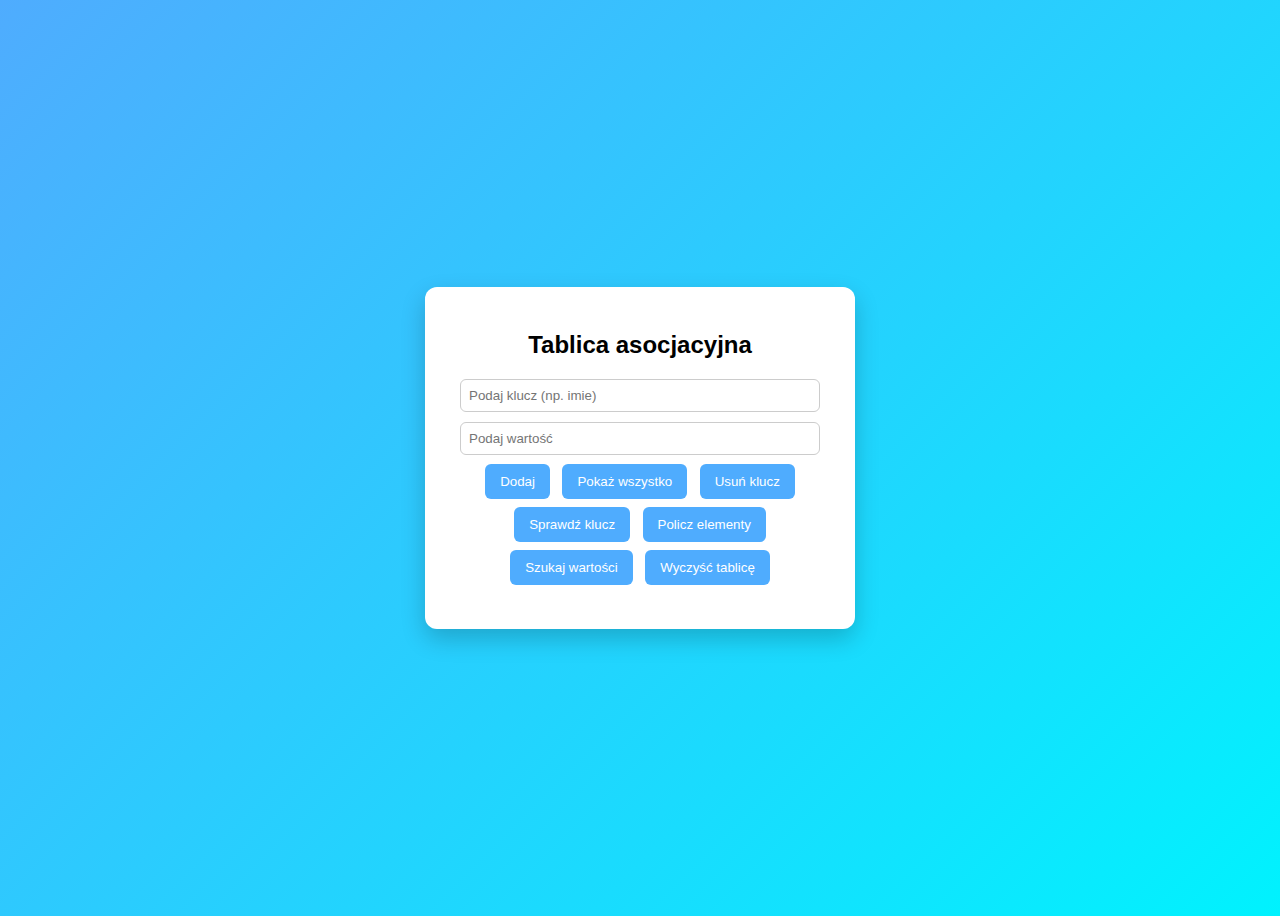
<file: tabliczasocj.html>
<!DOCTYPE html>
<html lang="pl">
<head>
<meta charset="UTF-8">
<title>Tablica asocjacyjna JS</title>

<style>
body{
    font-family: Arial;
    background: linear-gradient(135deg,#4facfe,#00f2fe);
    display:flex;
    justify-content:center;
    align-items:center;
    height:100vh;
}

.container{
    background:white;
    padding:25px;
    border-radius:12px;
    width:380px;
    box-shadow:0 10px 25px rgba(0,0,0,0.2);
    text-align:center;
}

h2{
    margin-bottom:15px;
}

input{
    width:90%;
    padding:8px;
    margin:5px;
    border-radius:6px;
    border:1px solid #ccc;
}

button{
    padding:10px 15px;
    margin:4px;
    border:none;
    border-radius:6px;
    background:#4facfe;
    color:white;
    cursor:pointer;
    transition:0.3s;
}

button:hover{
    background:#0077ff;
    transform:scale(1.05);
}

#wynik{
    margin-top:15px;
    text-align:left;
}
</style>
</head>

<body>

<div class="container">
<h2>Tablica asocjacyjna</h2>

<input id="klucz" placeholder="Podaj klucz (np. imie)">
<input id="wartosc" placeholder="Podaj wartość">
<br>
<button onclick="dodaj()">Dodaj</button>
<button onclick="pokaz()">Pokaż wszystko</button>
<button onclick="usun()">Usuń klucz</button>
<button onclick="czyIstnieje()">Sprawdź klucz</button>
<button onclick="policz()">Policz elementy</button>
<button onclick="szukaj()">Szukaj wartości</button>
<button onclick="wyczysc()">Wyczyść tablicę</button>

<div id="wynik"></div>
</div>

<script>
let tablica = {}; // tablica asocjacyjna (obiekt JS)

// Dodawanie elementu
function dodaj(){
    let klucz = document.getElementById("klucz").value.trim();
    let wartosc = document.getElementById("wartosc").value.trim();

    if(klucz === "" || wartosc === ""){
        alert("Wpisz klucz i wartość");
        return;
    }

    tablica[klucz] = wartosc;
    document.getElementById("klucz").value="";
    document.getElementById("wartosc").value="";
    pokaz();
}

// Wyświetlanie tablicy
function pokaz(){
    let tekst = "";
    for(let k in tablica){
        tekst += "<b>" + k + "</b>: " + tablica[k] + "<br>";
    }
    if(tekst === ""){
        tekst = "Tablica jest pusta";
    }
    document.getElementById("wynik").innerHTML = tekst;
}

// Usuwanie elementu
function usun(){
    let klucz = document.getElementById("klucz").value.trim();
    if(klucz in tablica){
        delete tablica[klucz];
        pokaz();
    } else {
        alert("Nie ma takiego klucza");
    }
}

// Sprawdzanie czy klucz istnieje
function czyIstnieje(){
    let klucz = document.getElementById("klucz").value.trim();
    if(klucz in tablica){
        alert("Klucz istnieje w tablicy");
    } else {
        alert("Klucz NIE istnieje");
    }
}

// Liczenie elementów
function policz(){
    let ile = Object.keys(tablica).length;
    document.getElementById("wynik").innerHTML = "Liczba elementów w tablicy: " + ile;
}

// Wyszukiwanie wartości – używamy nowej tablicy `new Array()`
function szukaj(){
    let wartosc = document.getElementById("wartosc").value.trim();
    let znalezione = new Array(); // <- użycie new Array()

    for(let k in tablica){
        if(tablica[k] == wartosc){
            znalezione.push(k);
        }
    }

    if(znalezione.length > 0){
        document.getElementById("wynik").innerHTML =
            "Znaleziono wartość przy kluczach: " + znalezione.join(", ");
    } else {
        document.getElementById("wynik").innerHTML = "Nie znaleziono takiej wartości";
    }
}

// Czyszczenie tablicy
function wyczysc(){
    tablica = {};
    document.getElementById("wynik").innerHTML = "Tablica została wyczyszczona";
}
</script>

</body>
</html>
</file>
